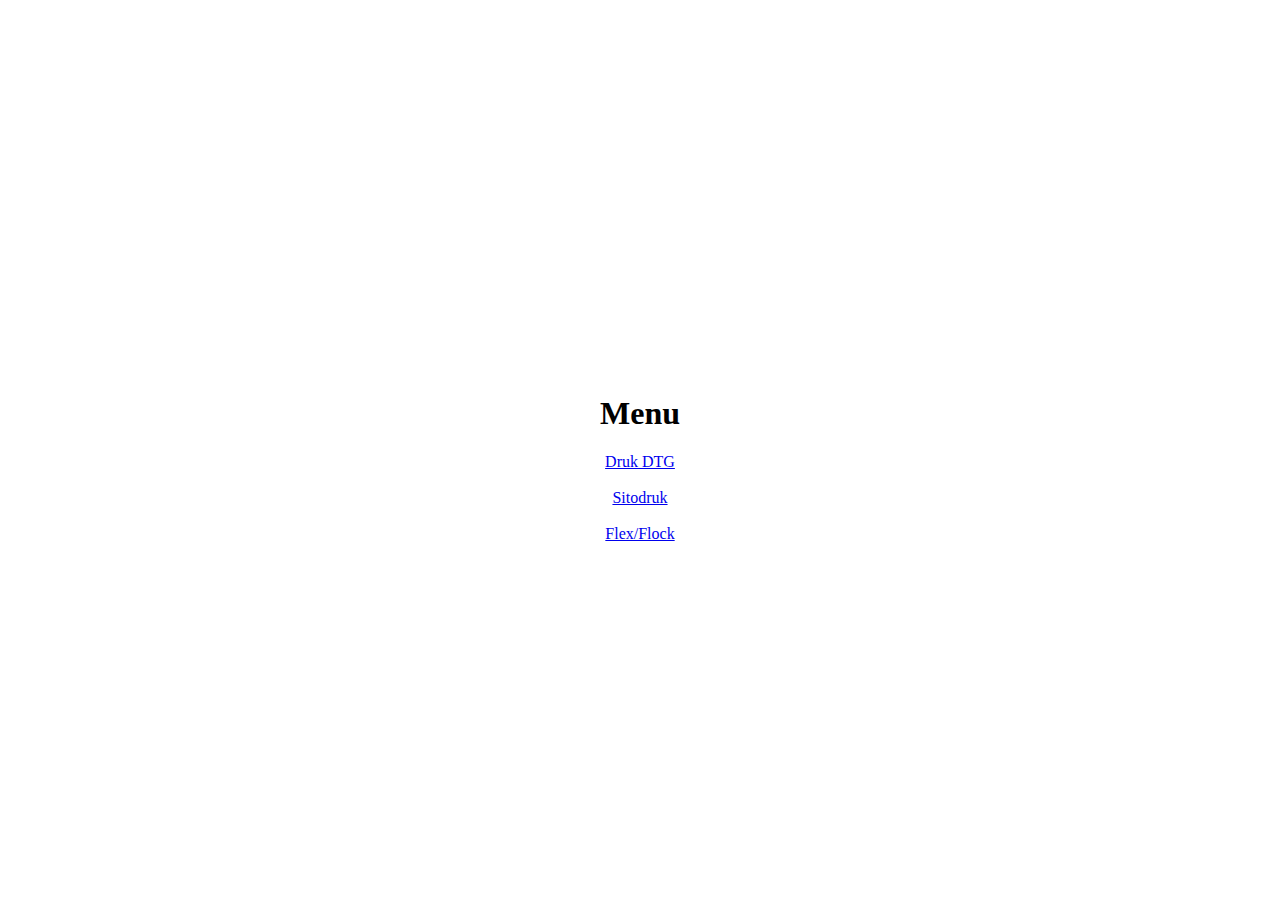
<file: index.html>
<!DOCTYPE html>
<html lang="en">
  <head>
    <meta charset="UTF-8" />
    <meta name="viewport" content="width=device-width, initial-scale=1.0" />
    <title>Document</title>
    <style>
      .srodek {
        min-height: 100vh;
        display: flex;
        flex-direction: column;
        justify-content: center;
        align-items: center;
      }
    </style>
  </head>
  <body>
    <div class="srodek">
      <h1>Menu</h1>

      <a href="./form/drukdtg.html"> Druk DTG</a>
      <br />
      <a href="./form/sitodruk.html">Sitodruk</a>
      <br />
      <a href="./form/flexflock.html">Flex/Flock</a>
    </div>
  </body>
</html>
</file>
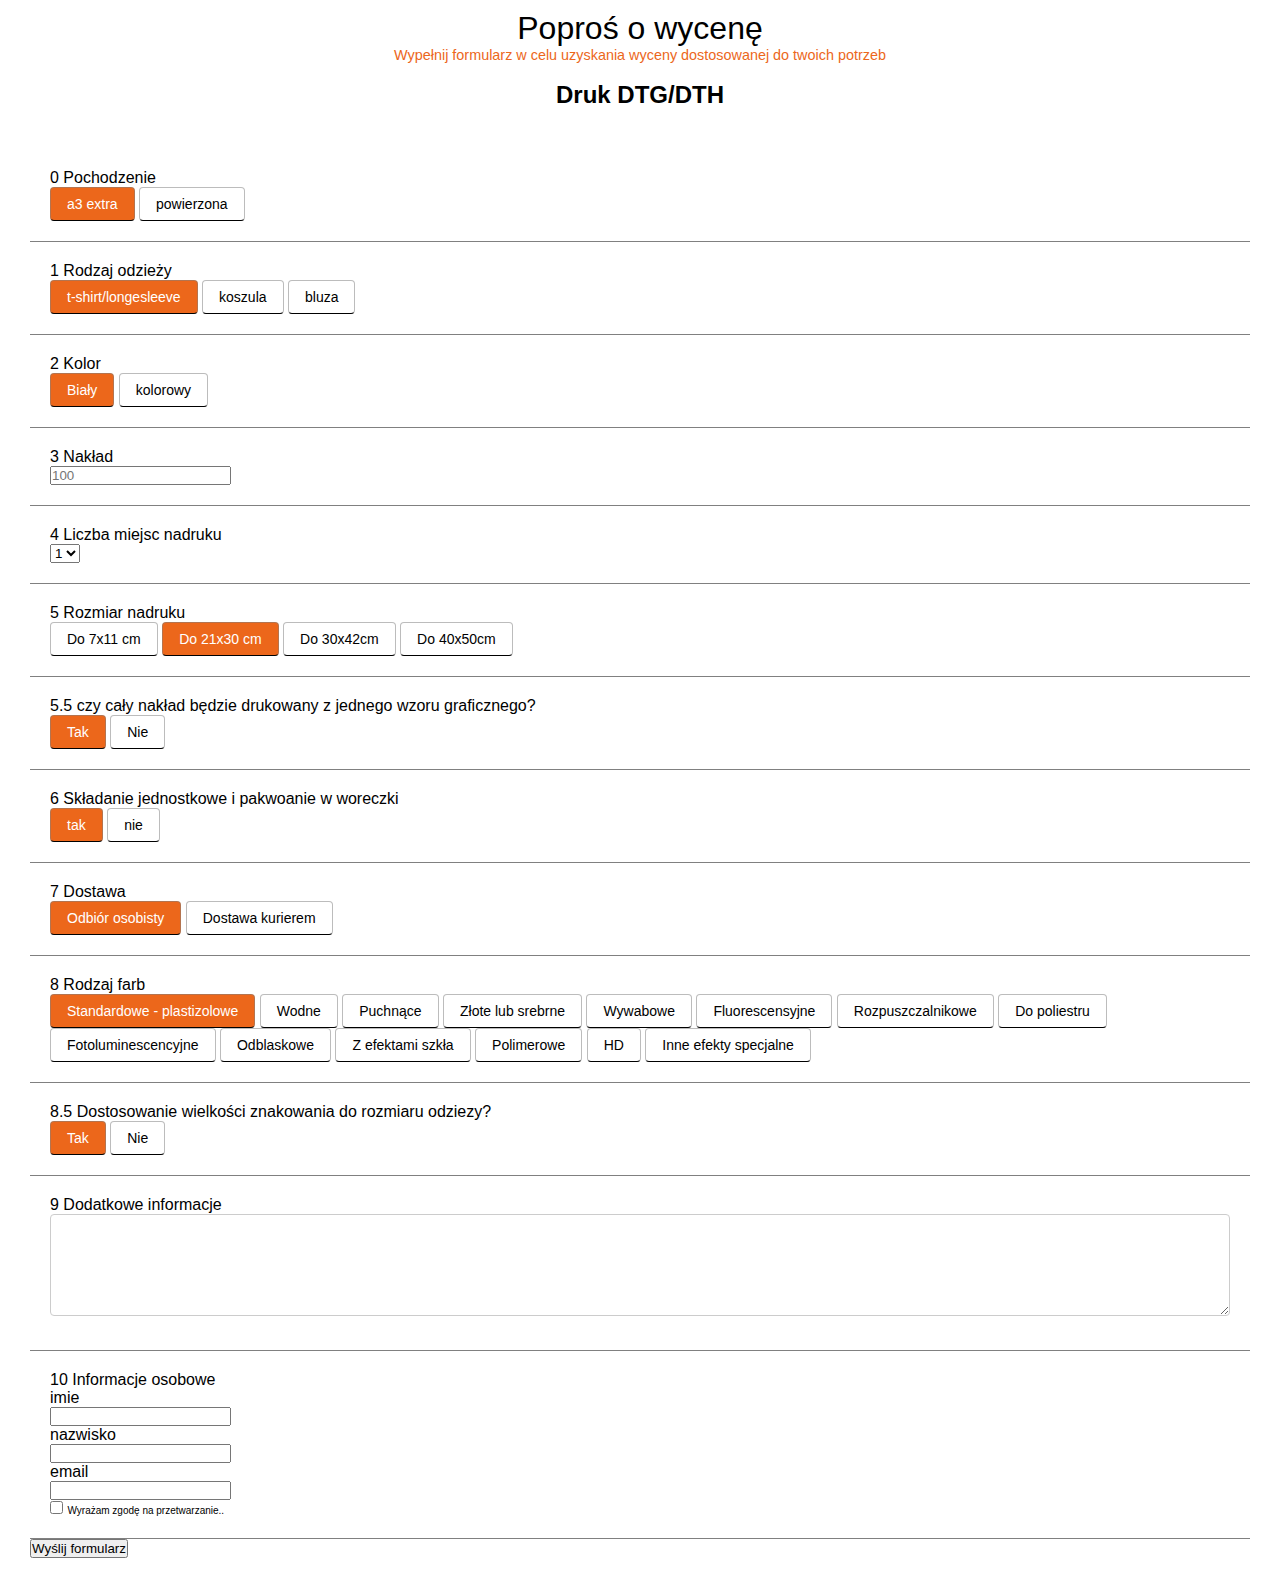
<file: drukdtg.html>
<!DOCTYPE html>
<html lang="en">
  <head>
    <meta charset="UTF-8" />
    <meta name="viewport" content="width=device-width, initial-scale=1.0" />
    <title>Document</title>
    <link rel="stylesheet" href="style.css" />
  </head>
  <body>
    <header>
      <h1>Poproś o wycenę</h1>
      <h3>
        Wypełnij formularz w celu uzyskania wyceny dostosowanej do twoich
        potrzeb
      </h3>
      <br />
      <h2>Druk DTG/DTH</h2>
    </header>

    <form action="">
      <div class="row">
        <div class="inside">
          <span class="number">0</span>
          <span class="title">Pochodzenie</span>
          <div class="content">
            <input
              class="run"
              type="radio"
              id="a3extra"
              name="pochodzenie"
              value="a3extra"
              checked
            />
            <label for="a3extra"><span>a3 extra</span></label>
            <input
              class="run"
              type="radio"
              id="powierzona"
              name="pochodzenie"
              value="powierzona"
            />
            <label for="powierzona"><span>powierzona</span></label>
          </div>
        </div>
      </div>
      <div class="row">
        <div class="inside">
          <span class="number">1</span>
          <span class="title">Rodzaj odzieży</span>
          <div class="content">
            <input
              class="run"
              type="radio"
              id="tshirt"
              name="rodzaj"
              value="tshirt"
              checked
            />
            <label for="tshirt"><span>t-shirt/longesleeve</span></label>
            <input
              class="run"
              type="radio"
              id="koszula"
              name="rodzaj"
              value="koszula"
            />
            <label for="koszula"><span>koszula</span></label>
            <input
              class="run"
              type="radio"
              id="bluza"
              name="rodzaj"
              value="bluza"
            />
            <label for="bluza"><span>bluza</span></label>
          </div>
        </div>
      </div>
      <div class="row">
        <div class="inside">
          <span class="number">2</span>
          <span class="title">Kolor</span>
          <div class="content">
            <input
              class="run"
              type="radio"
              id="biały"
              name="kolor"
              value="biały"
              checked
            />
            <label for="biały"><span>Biały</span></label>
            <input
              class="run"
              type="radio"
              id="kolorowy"
              name="kolor"
              value="kolorowy"
            />
            <label for="kolorowy"><span>kolorowy</span></label>
          </div>
        </div>
      </div>
      <div class="row">
        <div class="inside">
          <span class="number">3</span>
          <span class="title">Nakład</span>
          <div class="content">
            <input
              class="run"
              placeholder="100"
              id="naklad"
              name="naklad"
              type="number"
            />
          </div>
        </div>
      </div>

      <div class="row">
        <div class="inside">
          <span class="number">4</span>
          <span class="title">Liczba miejsc nadruku</span>
          <div class="content">
            <select name="liczba" id="liczba">
              <option value="1" selected>1</option>
              <option value="2">2</option>
              <option value="3">3</option>
              <option value="4">4</option>
              <option value="5">5</option>
              <option value="6">6</option>
            </select>
          </div>
        </div>
      </div>

      <div class="row">
        <div class="inside">
          <span class="number">5</span>
          <span class="title">Rozmiar nadruku</span>
          <div class="content">
            <input
              class="run"
              type="radio"
              id="bmaly"
              name="wielkosc"
              value="bmaly"
              checked
            />
            <label for="bmaly"><span>Do 7x11 cm</span></label>
            <input
              class="run"
              type="radio"
              id="maly"
              name="wielkosc"
              value="maly"
              checked
            />
            <label for="maly"><span>Do 21x30 cm</span></label>
            <input
              class="run"
              type="radio"
              id="sredni"
              name="wielkosc"
              value="sredni"
            />
            <label for="sredni"><span>Do 30x42cm</span></label>
            <input
              class="run"
              type="radio"
              id="duzy"
              name="wielkosc"
              value="duzy"
            />
            <label for="duzy"><span>Do 40x50cm</span></label>
          </div>
        </div>
      </div>
      <div class="row">
        <div class="inside">
          <span class="number">5.5</span>
          <span class="title"
            >czy cały nakład będzie drukowany z jednego wzoru graficznego?</span
          >
          <div class="content">
            <input
              class="run"
              type="radio"
              id="nakladtak"
              name="nakladwzor"
              value="nakladtak"
              checked
            />
            <label for="nakladtak"><span>Tak</span></label>
            <input
              class="run"
              type="radio"
              id="nakladnie"
              name="nakladwzor"
              value="nakladnie"
            />
            <label for="nakladnie"><span>Nie</span></label>
          </div>
        </div>
      </div>

      <div class="row">
        <div class="inside">
          <span class="number">6</span>
          <span class="title"
            >Składanie jednostkowe i pakwoanie w woreczki</span
          >
          <div class="content">
            <input
              class="run"
              type="radio"
              id="tak"
              name="woreczki"
              value="tak"
              checked
            />
            <label for="tak"><span>tak</span></label>
            <input
              class="run"
              type="radio"
              id="nie"
              name="woreczki"
              value="nie"
            />
            <label for="nie"><span>nie</span></label>
          </div>
        </div>
      </div>

      <div class="row">
        <div class="inside">
          <span class="number">7</span>
          <span class="title">Dostawa</span>
          <div class="content">
            <input
              class="run"
              type="radio"
              id="osobisty"
              name="dostawa"
              value="osobisty"
              checked
            />
            <label for="osobisty"><span>Odbiór osobisty</span></label>
            <input
              class="run"
              type="radio"
              id="kurier"
              name="dostawa"
              value="kurier"
            />
            <label for="kurier"><span>Dostawa kurierem</span></label>
          </div>
        </div>
      </div>
      <div class="row">
        <div class="inside">
          <span class="number">8</span>
          <span class="title">Rodzaj farb</span>
          <div class="content">
            <input
              class="run"
              type="radio"
              id="c26"
              name="cc9"
              value="plastizolowa"
              checked
            />
            <label for="c26"><span>Standardowe - plastizolowe</span></label>
            <input class="run" type="radio" id="c27" name="cc9" value="wodna" />
            <label for="c27"><span>Wodne</span></label>
            <input
              class="run"
              type="radio"
              id="c28"
              name="cc9"
              value="puchnaca"
            />
            <label for="c28"><span>Puchnące</span></label>
            <input class="run" type="radio" id="c29" name="cc9" value="zlota" />
            <label for="c29"><span>Złote lub srebrne</span></label>
            <input
              class="run"
              type="radio"
              id="c30"
              name="cc9"
              value="wywabowa"
            />
            <label for="c30"><span>Wywabowe</span></label>
            <input
              class="run"
              type="radio"
              id="c31"
              name="cc9"
              value="fluorescensyjna"
            />
            <label for="c31"><span>Fluorescensyjne</span></label>
            <input
              class="run"
              type="radio"
              id="c32"
              name="cc9"
              value="rozpuszczalnikowa"
            />
            <label for="c32"><span>Rozpuszczalnikowe </span></label>
            <input
              class="run"
              type="radio"
              id="c322"
              name="cc9"
              value="do_poliestru"
            />
            <label for="c322"><span>Do poliestru</span></label>
            <input
              class="run"
              type="radio"
              id="c323"
              name="cc9"
              value="fotoluminescencyjne"
            />
            <label for="c323"><span>Fotoluminescencyjne</span></label>
            <input
              class="run"
              type="radio"
              id="c324"
              name="cc9"
              value="odblaskowe"
            />
            <label for="c324"><span>Odblaskowe</span></label>
            <input
              class="run"
              type="radio"
              id="c325"
              name="cc9"
              value="z_efektami_szkla"
            />
            <label for="c325"><span>Z efektami szkła</span></label>
            <input
              class="run"
              type="radio"
              id="c326"
              name="cc9"
              value="polimerowe"
            />
            <label for="c326"><span>Polimerowe</span></label>
            <input class="run" type="radio" id="c327" name="cc9" value="hd" />
            <label for="c327"><span>HD</span></label>
            <input
              class="run"
              type="radio"
              id="c328"
              name="cc9"
              value="inne_efekty_specjalne"
            />
            <label for="c328"><span>Inne efekty specjalne</span></label>
          </div>
        </div>
      </div>
      <div class="row">
        <div class="inside">
          <span class="number">8.5</span>
          <label for="textarea" class="title"
            >Dostosowanie wielkości znakowania do rozmiaru odziezy?</label
          >
          <div class="content">
            <input
              class="run"
              type="radio"
              id="znakowanietak"
              name="znakowanie"
              value="znakowanietak"
              checked
            />
            <label for="znakowanietak"><span>Tak</span></label>
            <input
              class="run"
              type="radio"
              id="znakowanienie"
              name="znakowanie"
              value="znakowanienie"
            />
            <label for="znakowanienie"><span>Nie</span></label>
          </div>
        </div>
      </div>
      <div class="row">
        <div class="insdie">
          <span class="number">9</span>
          <label for="textarea" class="title">Dodatkowe informacje</label>
          <br />
          <textarea name="textarea" id="textarea" cols="30" rows="5"></textarea>
        </div>
      </div>
      <div class="row">
        <div class="inside">
          <span class="number">10</span>
          <span class="title">Informacje osobowe</span>
          <div class="content">
            <label for="imie"><span> imie</span></label
            ><br />
            <input class="run" type="text" id="imie" name="imie" required />
            <br />
            <label for="nazwisko"><span>nazwisko</span></label
            ><br />
            <input
              class="run"
              type="text"
              id="nazwisko"
              name="nazwisko"
              required
            />
            <br />
            <label for="email"><span>email</span></label
            ><br />
            <input class="run" type="email" id="email" name="email" required />

            <div class="regulamin">
              <input type="checkbox" name="check" id="check" required />
              <label for="check" class="check"
                >Wyrażam zgodę na przetwarzanie..</label
              >
            </div>
          </div>
        </div>
      </div>
      <button>Wyślij formularz</button>
    </form>
  </body>
</html>
</file>
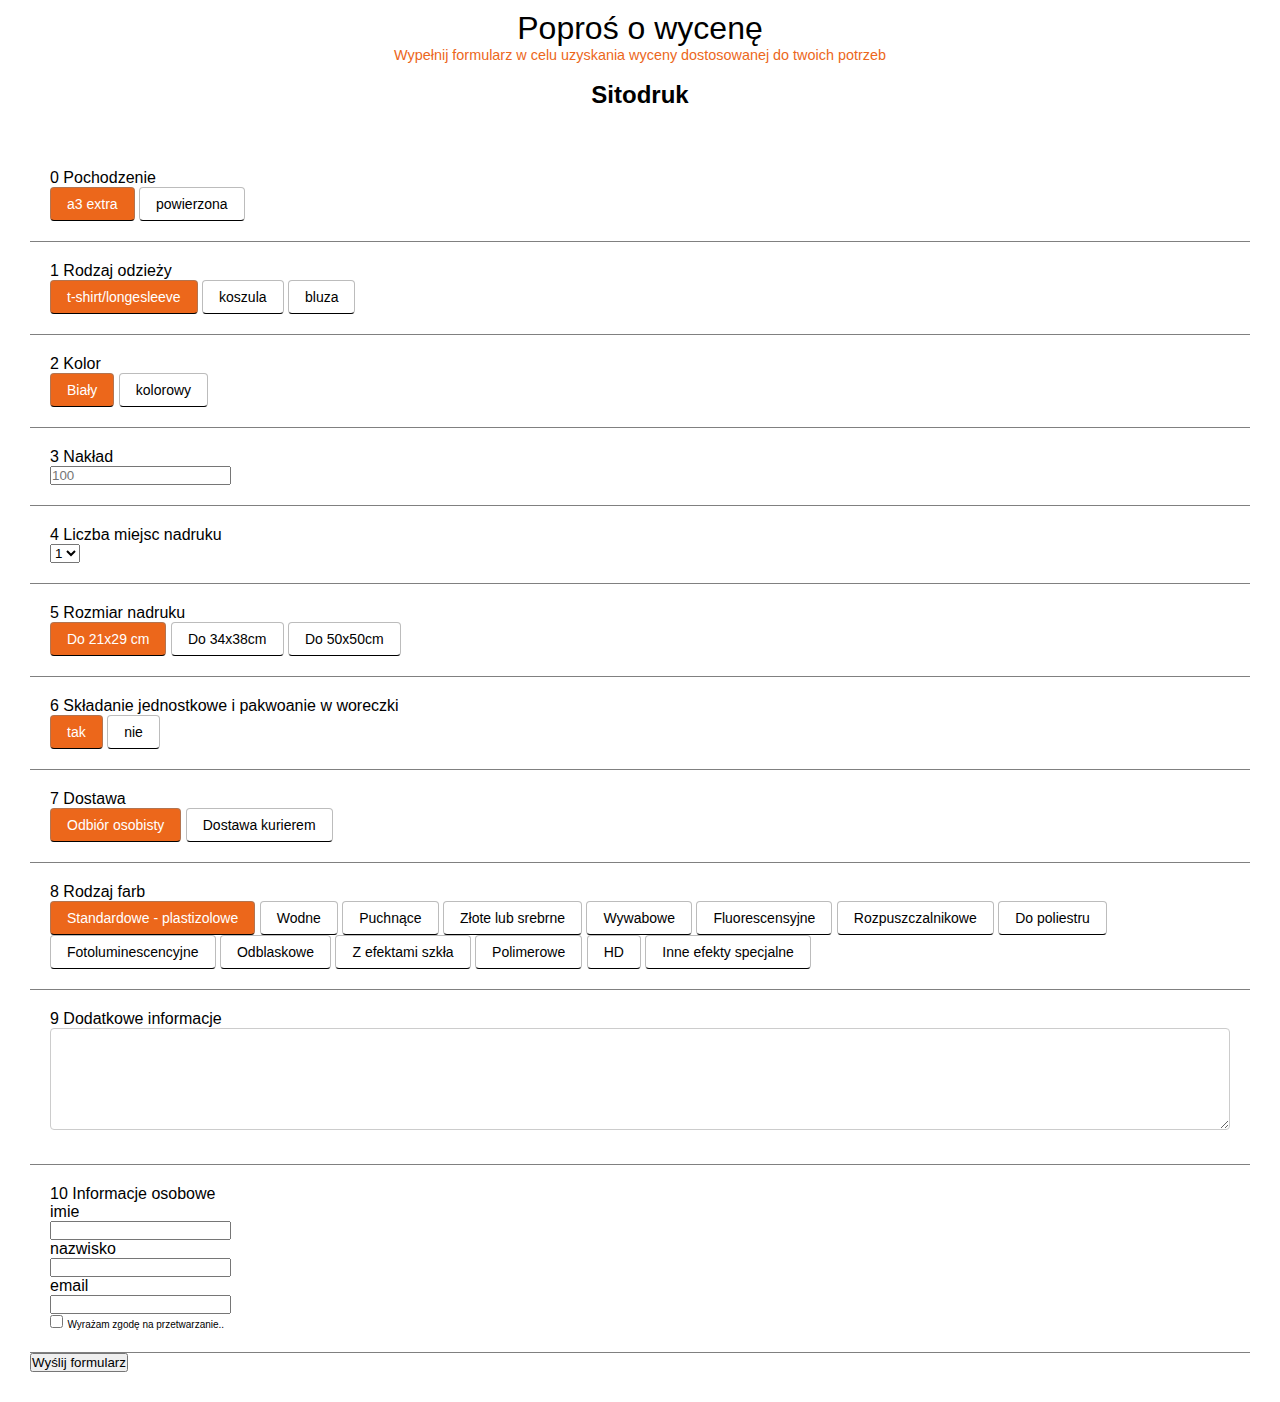
<file: sitodruk.html>
<!DOCTYPE html>
<html lang="en">
  <head>
    <meta charset="UTF-8" />
    <meta name="viewport" content="width=device-width, initial-scale=1.0" />
    <title>Document</title>
    <link rel="stylesheet" href="style.css" />
  </head>
  <body>
    <header>
      <h1>Poproś o wycenę</h1>
      <h3>
        Wypełnij formularz w celu uzyskania wyceny dostosowanej do twoich
        potrzeb
      </h3>
      <br />
      <h2>Sitodruk</h2>
    </header>

    <form action="">
      <div class="row">
        <div class="inside">
          <span class="number">0</span>
          <span class="title">Pochodzenie</span>
          <div class="content">
            <input
              class="run"
              type="radio"
              id="a3extra"
              name="pochodzenie"
              value="a3extra"
              checked
            />
            <label for="a3extra"><span>a3 extra</span></label>
            <input
              class="run"
              type="radio"
              id="powierzona"
              name="pochodzenie"
              value="powierzona"
            />
            <label for="powierzona"><span>powierzona</span></label>
          </div>
        </div>
      </div>
      <div class="row">
        <div class="inside">
          <span class="number">1</span>
          <span class="title">Rodzaj odzieży</span>
          <div class="content">
            <input
              class="run"
              type="radio"
              id="tshirt"
              name="rodzaj"
              value="tshirt"
              checked
            />
            <label for="tshirt"><span>t-shirt/longesleeve</span></label>
            <input
              class="run"
              type="radio"
              id="koszula"
              name="rodzaj"
              value="koszula"
            />
            <label for="koszula"><span>koszula</span></label>
            <input
              class="run"
              type="radio"
              id="bluza"
              name="rodzaj"
              value="bluza"
            />
            <label for="bluza"><span>bluza</span></label>
          </div>
        </div>
      </div>
      <div class="row">
        <div class="inside">
          <span class="number">2</span>
          <span class="title">Kolor</span>
          <div class="content">
            <input
              class="run"
              type="radio"
              id="biały"
              name="kolor"
              value="biały"
              checked
            />
            <label for="biały"><span>Biały</span></label>
            <input
              class="run"
              type="radio"
              id="kolorowy"
              name="kolor"
              value="kolorowy"
            />
            <label for="kolorowy"><span>kolorowy</span></label>
          </div>
        </div>
      </div>
      <div class="row">
        <div class="inside">
          <span class="number">3</span>
          <span class="title">Nakład</span>
          <div class="content">
            <input
              class="run"
              placeholder="100"
              id="naklad"
              name="naklad"
              type="number"
            />
          </div>
        </div>
      </div>

      <div class="row">
        <div class="inside">
          <span class="number">4</span>
          <span class="title">Liczba miejsc nadruku</span>
          <div class="content">
            <select name="liczba" id="liczba">
              <option value="1" selected>1</option>
              <option value="2">2</option>
              <option value="3">3</option>
              <option value="4">4</option>
              <option value="5">5</option>
              <option value="6">6</option>
            </select>
          </div>
        </div>
      </div>

      <div class="row">
        <div class="inside">
          <span class="number">5</span>
          <span class="title">Rozmiar nadruku</span>
          <div class="content">
            <input
              class="run"
              type="radio"
              id="maly"
              name="wielkosc"
              value="maly"
              checked
            />
            <label for="maly"><span>Do 21x29 cm</span></label>
            <input
              class="run"
              type="radio"
              id="sredni"
              name="wielkosc"
              value="sredni"
            />
            <label for="sredni"><span>Do 34x38cm</span></label>
            <input
              class="run"
              type="radio"
              id="duzy"
              name="wielkosc"
              value="duzy"
            />
            <label for="duzy"><span>Do 50x50cm</span></label>
          </div>
        </div>
      </div>

      <div class="row">
        <div class="inside">
          <span class="number">6</span>
          <span class="title"
            >Składanie jednostkowe i pakwoanie w woreczki</span
          >
          <div class="content">
            <input
              class="run"
              type="radio"
              id="tak"
              name="woreczki"
              value="tak"
              checked
            />
            <label for="tak"><span>tak</span></label>
            <input
              class="run"
              type="radio"
              id="nie"
              name="woreczki"
              value="nie"
            />
            <label for="nie"><span>nie</span></label>
          </div>
        </div>
      </div>

      <div class="row">
        <div class="inside">
          <span class="number">7</span>
          <span class="title">Dostawa</span>
          <div class="content">
            <input
              class="run"
              type="radio"
              id="osobisty"
              name="dostawa"
              value="osobisty"
              checked
            />
            <label for="osobisty"><span>Odbiór osobisty</span></label>
            <input
              class="run"
              type="radio"
              id="kurier"
              name="dostawa"
              value="kurier"
            />
            <label for="kurier"><span>Dostawa kurierem</span></label>
          </div>
        </div>
      </div>
      <div class="row">
        <div class="inside">
          <span class="number">8</span>
          <span class="title">Rodzaj farb</span>
          <div class="content">
            <input
              class="run"
              type="radio"
              id="c26"
              name="cc9"
              value="plastizolowa"
              checked
            />
            <label for="c26"><span>Standardowe - plastizolowe</span></label>
            <input class="run" type="radio" id="c27" name="cc9" value="wodna" />
            <label for="c27"><span>Wodne</span></label>
            <input
              class="run"
              type="radio"
              id="c28"
              name="cc9"
              value="puchnaca"
            />
            <label for="c28"><span>Puchnące</span></label>
            <input class="run" type="radio" id="c29" name="cc9" value="zlota" />
            <label for="c29"><span>Złote lub srebrne</span></label>
            <input
              class="run"
              type="radio"
              id="c30"
              name="cc9"
              value="wywabowa"
            />
            <label for="c30"><span>Wywabowe</span></label>
            <input
              class="run"
              type="radio"
              id="c31"
              name="cc9"
              value="fluorescensyjna"
            />
            <label for="c31"><span>Fluorescensyjne</span></label>
            <input
              class="run"
              type="radio"
              id="c32"
              name="cc9"
              value="rozpuszczalnikowa"
            />
            <label for="c32"><span>Rozpuszczalnikowe </span></label>
            <input
              class="run"
              type="radio"
              id="c322"
              name="cc9"
              value="do_poliestru"
            />
            <label for="c322"><span>Do poliestru</span></label>
            <input
              class="run"
              type="radio"
              id="c323"
              name="cc9"
              value="fotoluminescencyjne"
            />
            <label for="c323"><span>Fotoluminescencyjne</span></label>
            <input
              class="run"
              type="radio"
              id="c324"
              name="cc9"
              value="odblaskowe"
            />
            <label for="c324"><span>Odblaskowe</span></label>
            <input
              class="run"
              type="radio"
              id="c325"
              name="cc9"
              value="z_efektami_szkla"
            />
            <label for="c325"><span>Z efektami szkła</span></label>
            <input
              class="run"
              type="radio"
              id="c326"
              name="cc9"
              value="polimerowe"
            />
            <label for="c326"><span>Polimerowe</span></label>
            <input class="run" type="radio" id="c327" name="cc9" value="hd" />
            <label for="c327"><span>HD</span></label>
            <input
              class="run"
              type="radio"
              id="c328"
              name="cc9"
              value="inne_efekty_specjalne"
            />
            <label for="c328"><span>Inne efekty specjalne</span></label>
          </div>
        </div>
      </div>
      <div class="row">
        <div class="insdie">
          <span class="number">9</span>
          <label for="textarea" class="title">Dodatkowe informacje</label>
          <br />
          <textarea name="textarea" id="textarea" cols="30" rows="5"></textarea>
        </div>
      </div>
      <div class="row">
        <div class="inside">
          <span class="number">10</span>
          <span class="title">Informacje osobowe</span>
          <div class="content">
            <label for="imie"><span> imie</span></label
            ><br />
            <input class="run" type="text" id="imie" name="imie" required />
            <br />
            <label for="nazwisko"><span>nazwisko</span></label
            ><br />
            <input
              class="run"
              type="text"
              id="nazwisko"
              name="nazwisko"
              required
            />
            <br />
            <label for="email"><span>email</span></label
            ><br />
            <input class="run" type="email" id="email" name="email" required />

            <div class="regulamin">
              <input type="checkbox" name="check" id="check" required />
              <label for="check" class="check"
                >Wyrażam zgodę na przetwarzanie..</label
              >
            </div>
          </div>
        </div>
      </div>
      <button>Wyślij formularz</button>
    </form>
  </body>
</html>
</file>
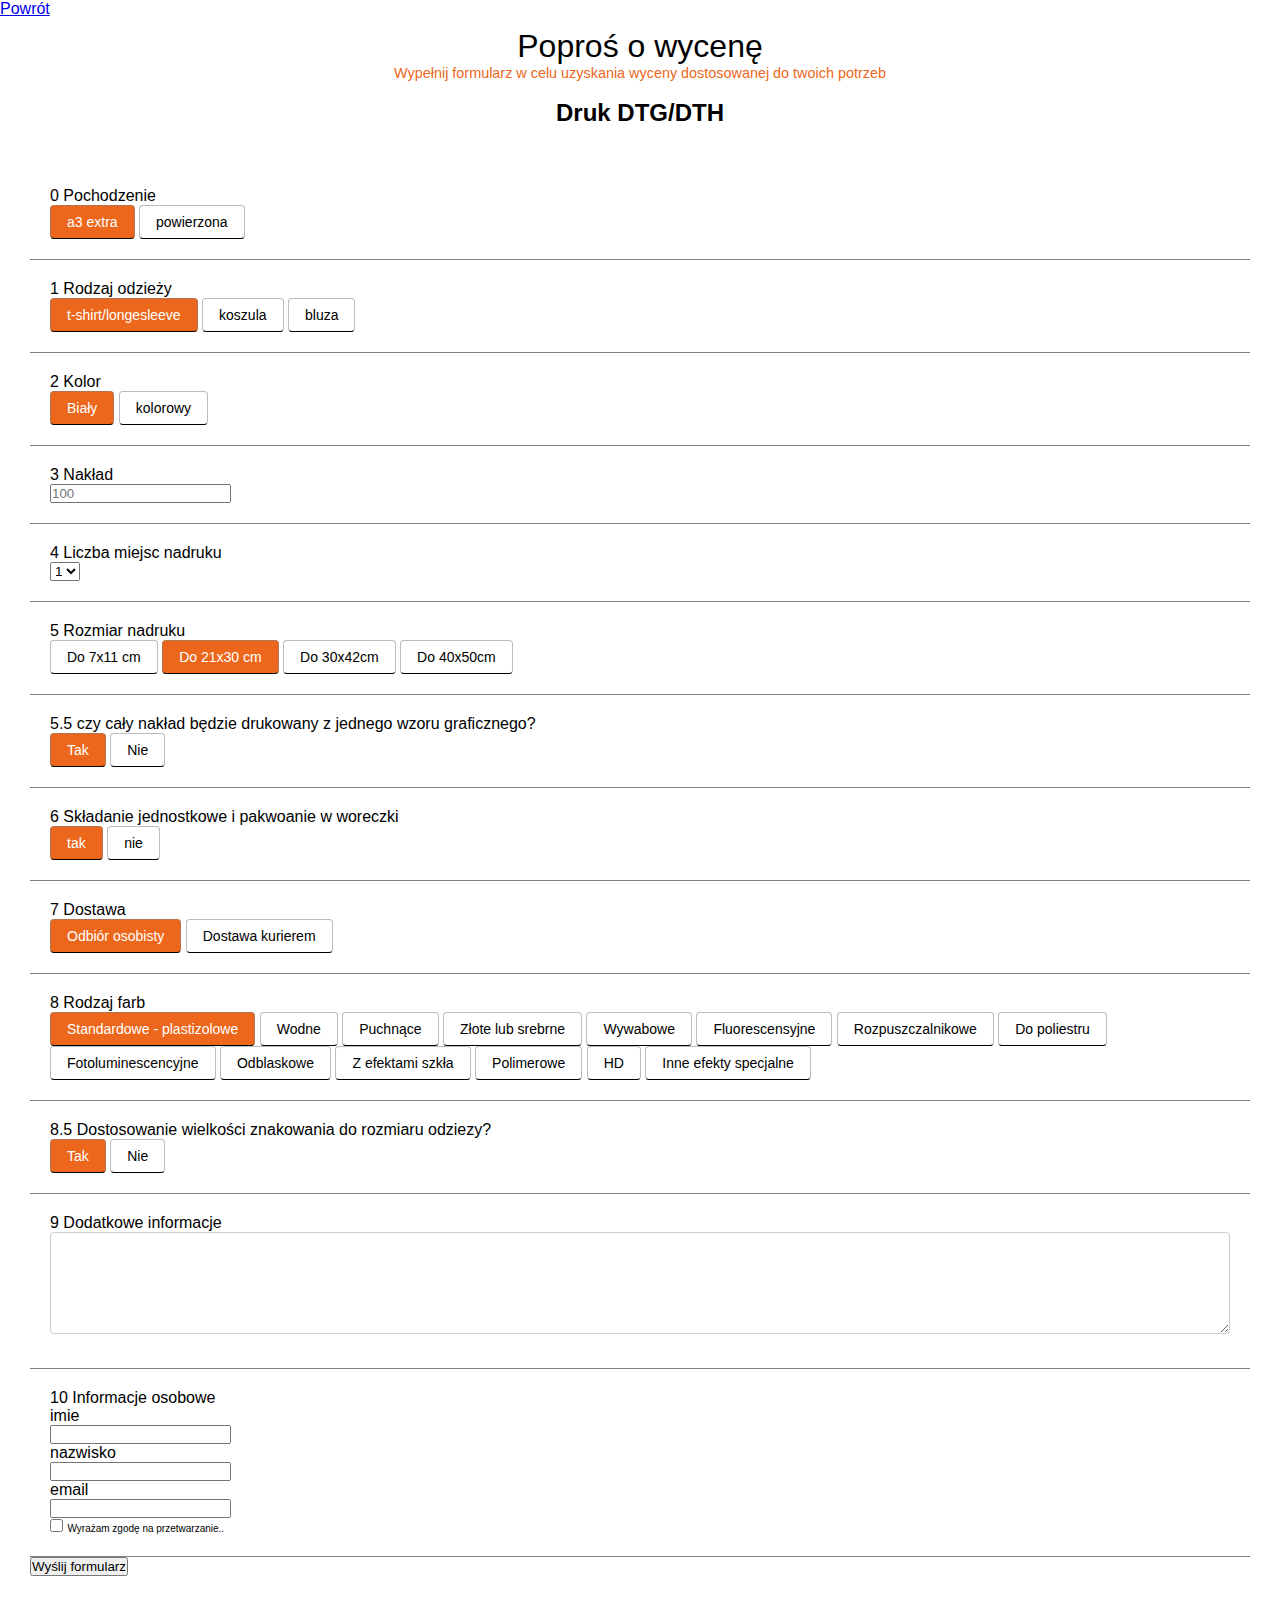
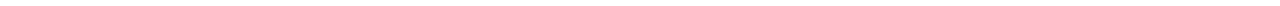
<file: form/drukdtg.html>
<!DOCTYPE html>
<html lang="en">
  <head>
    <meta charset="UTF-8" />
    <meta name="viewport" content="width=device-width, initial-scale=1.0" />
    <title>Document</title>
    <link rel="stylesheet" href="style.css" />
  </head>
  <body>
    <a href="../index.html">Powrót</a>
    <header>
      <h1>Poproś o wycenę</h1>
      <h3>
        Wypełnij formularz w celu uzyskania wyceny dostosowanej do twoich
        potrzeb
      </h3>
      <br />
      <h2>Druk DTG/DTH</h2>
    </header>

    <form action="">
      <div class="row">
        <div class="inside">
          <span class="number">0</span>
          <span class="title">Pochodzenie</span>
          <div class="content">
            <input
              class="run"
              type="radio"
              id="a3extra"
              name="pochodzenie"
              value="a3extra"
              checked
            />
            <label for="a3extra"><span>a3 extra</span></label>
            <input
              class="run"
              type="radio"
              id="powierzona"
              name="pochodzenie"
              value="powierzona"
            />
            <label for="powierzona"><span>powierzona</span></label>
          </div>
        </div>
      </div>
      <div class="row">
        <div class="inside">
          <span class="number">1</span>
          <span class="title">Rodzaj odzieży</span>
          <div class="content">
            <input
              class="run"
              type="radio"
              id="tshirt"
              name="rodzaj"
              value="tshirt"
              checked
            />
            <label for="tshirt"><span>t-shirt/longesleeve</span></label>
            <input
              class="run"
              type="radio"
              id="koszula"
              name="rodzaj"
              value="koszula"
            />
            <label for="koszula"><span>koszula</span></label>
            <input
              class="run"
              type="radio"
              id="bluza"
              name="rodzaj"
              value="bluza"
            />
            <label for="bluza"><span>bluza</span></label>
          </div>
        </div>
      </div>
      <div class="row">
        <div class="inside">
          <span class="number">2</span>
          <span class="title">Kolor</span>
          <div class="content">
            <input
              class="run"
              type="radio"
              id="biały"
              name="kolor"
              value="biały"
              checked
            />
            <label for="biały"><span>Biały</span></label>
            <input
              class="run"
              type="radio"
              id="kolorowy"
              name="kolor"
              value="kolorowy"
            />
            <label for="kolorowy"><span>kolorowy</span></label>
          </div>
        </div>
      </div>
      <div class="row">
        <div class="inside">
          <span class="number">3</span>
          <span class="title">Nakład</span>
          <div class="content">
            <input
              class="run"
              placeholder="100"
              id="naklad"
              name="naklad"
              type="number"
            />
          </div>
        </div>
      </div>

      <div class="row">
        <div class="inside">
          <span class="number">4</span>
          <span class="title">Liczba miejsc nadruku</span>
          <div class="content">
            <select name="liczba" id="liczba">
              <option value="1" selected>1</option>
              <option value="2">2</option>
              <option value="3">3</option>
              <option value="4">4</option>
              <option value="5">5</option>
              <option value="6">6</option>
            </select>
          </div>
        </div>
      </div>

      <div class="row">
        <div class="inside">
          <span class="number">5</span>
          <span class="title">Rozmiar nadruku</span>
          <div class="content">
            <input
              class="run"
              type="radio"
              id="bmaly"
              name="wielkosc"
              value="bmaly"
              checked
            />
            <label for="bmaly"><span>Do 7x11 cm</span></label>
            <input
              class="run"
              type="radio"
              id="maly"
              name="wielkosc"
              value="maly"
              checked
            />
            <label for="maly"><span>Do 21x30 cm</span></label>
            <input
              class="run"
              type="radio"
              id="sredni"
              name="wielkosc"
              value="sredni"
            />
            <label for="sredni"><span>Do 30x42cm</span></label>
            <input
              class="run"
              type="radio"
              id="duzy"
              name="wielkosc"
              value="duzy"
            />
            <label for="duzy"><span>Do 40x50cm</span></label>
          </div>
        </div>
      </div>
      <div class="row">
        <div class="inside">
          <span class="number">5.5</span>
          <span class="title"
            >czy cały nakład będzie drukowany z jednego wzoru graficznego?</span
          >
          <div class="content">
            <input
              class="run"
              type="radio"
              id="nakladtak"
              name="nakladwzor"
              value="nakladtak"
              checked
            />
            <label for="nakladtak"><span>Tak</span></label>
            <input
              class="run"
              type="radio"
              id="nakladnie"
              name="nakladwzor"
              value="nakladnie"
            />
            <label for="nakladnie"><span>Nie</span></label>
          </div>
        </div>
      </div>

      <div class="row">
        <div class="inside">
          <span class="number">6</span>
          <span class="title"
            >Składanie jednostkowe i pakwoanie w woreczki</span
          >
          <div class="content">
            <input
              class="run"
              type="radio"
              id="tak"
              name="woreczki"
              value="tak"
              checked
            />
            <label for="tak"><span>tak</span></label>
            <input
              class="run"
              type="radio"
              id="nie"
              name="woreczki"
              value="nie"
            />
            <label for="nie"><span>nie</span></label>
          </div>
        </div>
      </div>

      <div class="row">
        <div class="inside">
          <span class="number">7</span>
          <span class="title">Dostawa</span>
          <div class="content">
            <input
              class="run"
              type="radio"
              id="osobisty"
              name="dostawa"
              value="osobisty"
              checked
            />
            <label for="osobisty"><span>Odbiór osobisty</span></label>
            <input
              class="run"
              type="radio"
              id="kurier"
              name="dostawa"
              value="kurier"
            />
            <label for="kurier"><span>Dostawa kurierem</span></label>
          </div>
        </div>
      </div>
      <div class="row">
        <div class="inside">
          <span class="number">8</span>
          <span class="title">Rodzaj farb</span>
          <div class="content">
            <input
              class="run"
              type="radio"
              id="c26"
              name="cc9"
              value="plastizolowa"
              checked
            />
            <label for="c26"><span>Standardowe - plastizolowe</span></label>
            <input class="run" type="radio" id="c27" name="cc9" value="wodna" />
            <label for="c27"><span>Wodne</span></label>
            <input
              class="run"
              type="radio"
              id="c28"
              name="cc9"
              value="puchnaca"
            />
            <label for="c28"><span>Puchnące</span></label>
            <input class="run" type="radio" id="c29" name="cc9" value="zlota" />
            <label for="c29"><span>Złote lub srebrne</span></label>
            <input
              class="run"
              type="radio"
              id="c30"
              name="cc9"
              value="wywabowa"
            />
            <label for="c30"><span>Wywabowe</span></label>
            <input
              class="run"
              type="radio"
              id="c31"
              name="cc9"
              value="fluorescensyjna"
            />
            <label for="c31"><span>Fluorescensyjne</span></label>
            <input
              class="run"
              type="radio"
              id="c32"
              name="cc9"
              value="rozpuszczalnikowa"
            />
            <label for="c32"><span>Rozpuszczalnikowe </span></label>
            <input
              class="run"
              type="radio"
              id="c322"
              name="cc9"
              value="do_poliestru"
            />
            <label for="c322"><span>Do poliestru</span></label>
            <input
              class="run"
              type="radio"
              id="c323"
              name="cc9"
              value="fotoluminescencyjne"
            />
            <label for="c323"><span>Fotoluminescencyjne</span></label>
            <input
              class="run"
              type="radio"
              id="c324"
              name="cc9"
              value="odblaskowe"
            />
            <label for="c324"><span>Odblaskowe</span></label>
            <input
              class="run"
              type="radio"
              id="c325"
              name="cc9"
              value="z_efektami_szkla"
            />
            <label for="c325"><span>Z efektami szkła</span></label>
            <input
              class="run"
              type="radio"
              id="c326"
              name="cc9"
              value="polimerowe"
            />
            <label for="c326"><span>Polimerowe</span></label>
            <input class="run" type="radio" id="c327" name="cc9" value="hd" />
            <label for="c327"><span>HD</span></label>
            <input
              class="run"
              type="radio"
              id="c328"
              name="cc9"
              value="inne_efekty_specjalne"
            />
            <label for="c328"><span>Inne efekty specjalne</span></label>
          </div>
        </div>
      </div>
      <div class="row">
        <div class="inside">
          <span class="number">8.5</span>
          <label for="textarea" class="title"
            >Dostosowanie wielkości znakowania do rozmiaru odziezy?</label
          >
          <div class="content">
            <input
              class="run"
              type="radio"
              id="znakowanietak"
              name="znakowanie"
              value="znakowanietak"
              checked
            />
            <label for="znakowanietak"><span>Tak</span></label>
            <input
              class="run"
              type="radio"
              id="znakowanienie"
              name="znakowanie"
              value="znakowanienie"
            />
            <label for="znakowanienie"><span>Nie</span></label>
          </div>
        </div>
      </div>
      <div class="row">
        <div class="insdie">
          <span class="number">9</span>
          <label for="textarea" class="title">Dodatkowe informacje</label>
          <br />
          <textarea name="textarea" id="textarea" cols="30" rows="5"></textarea>
        </div>
      </div>
      <div class="row">
        <div class="inside">
          <span class="number">10</span>
          <span class="title">Informacje osobowe</span>
          <div class="content">
            <label for="imie"><span> imie</span></label
            ><br />
            <input class="run" type="text" id="imie" name="imie" required />
            <br />
            <label for="nazwisko"><span>nazwisko</span></label
            ><br />
            <input
              class="run"
              type="text"
              id="nazwisko"
              name="nazwisko"
              required
            />
            <br />
            <label for="email"><span>email</span></label
            ><br />
            <input class="run" type="email" id="email" name="email" required />

            <div class="regulamin">
              <input type="checkbox" name="check" id="check" required />
              <label for="check" class="check"
                >Wyrażam zgodę na przetwarzanie..</label
              >
            </div>
          </div>
        </div>
      </div>
      <button>Wyślij formularz</button>
    </form>
  </body>
</html>
</file>
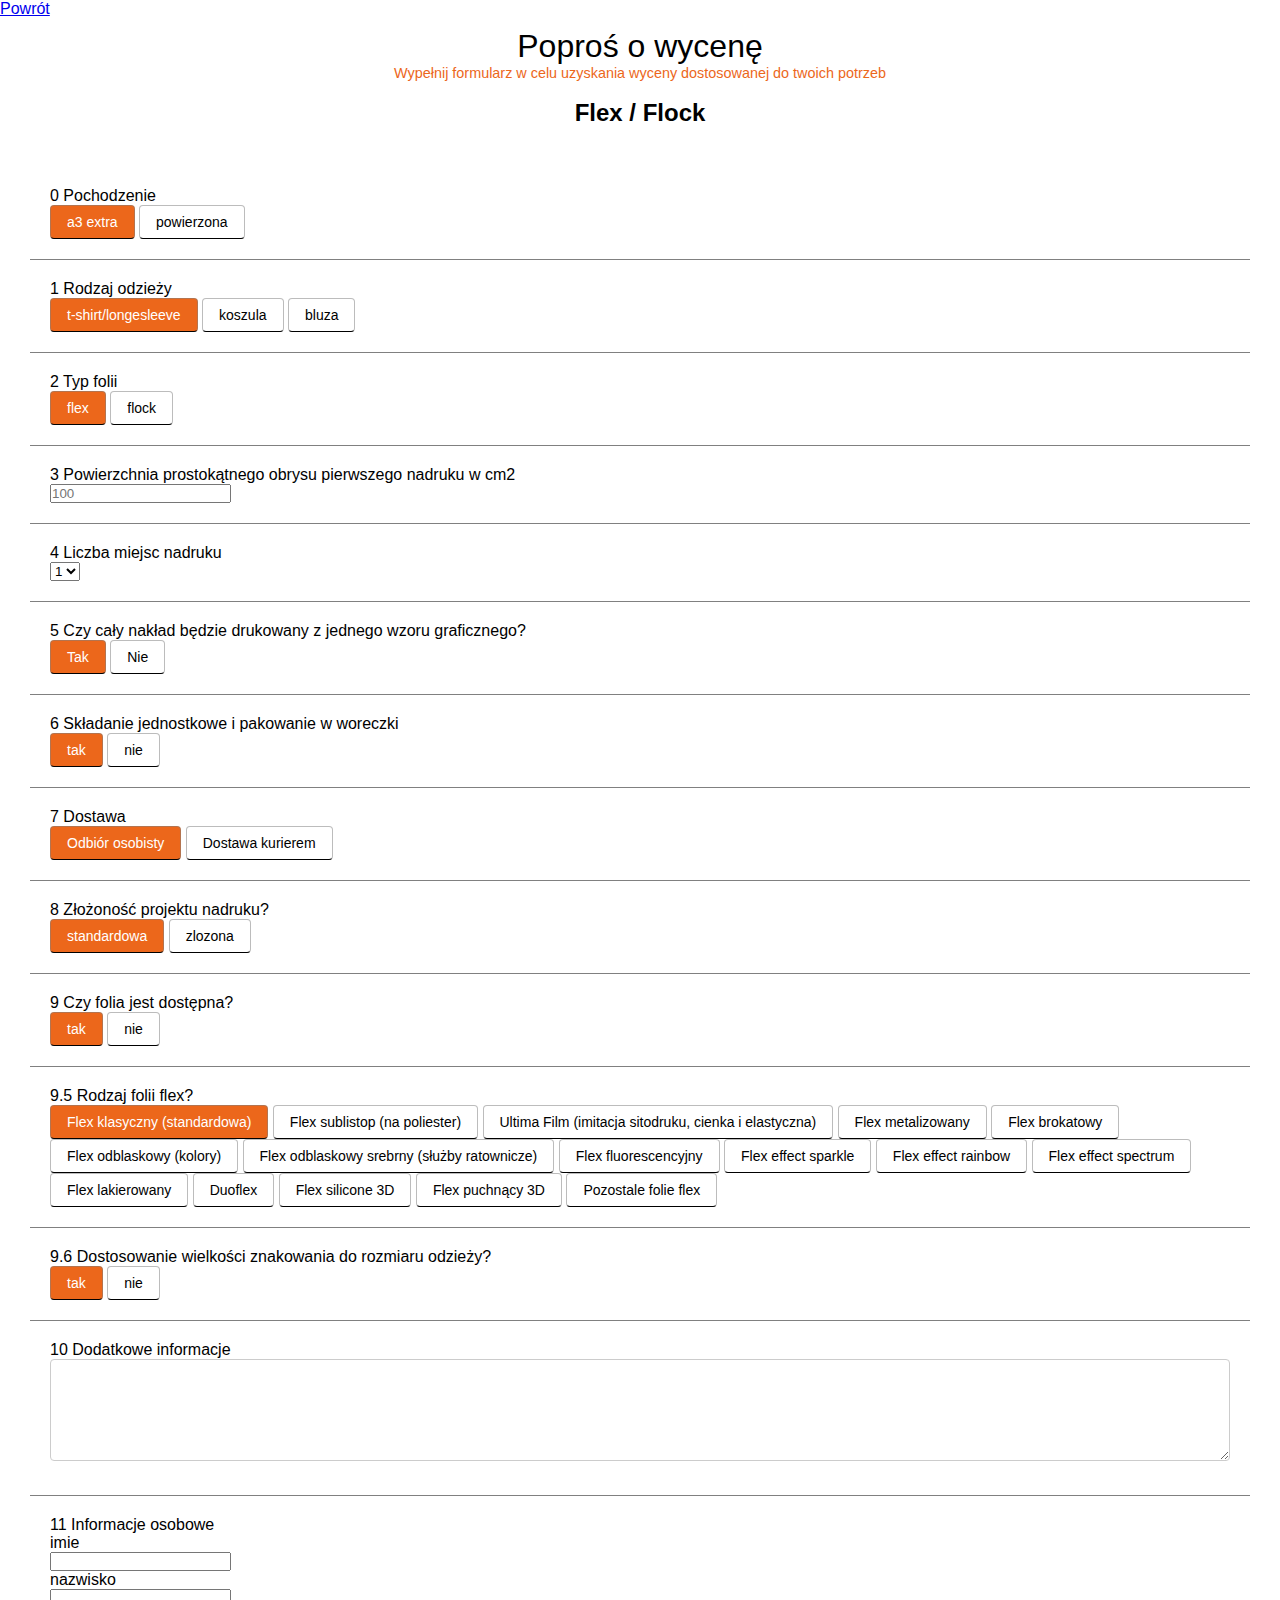
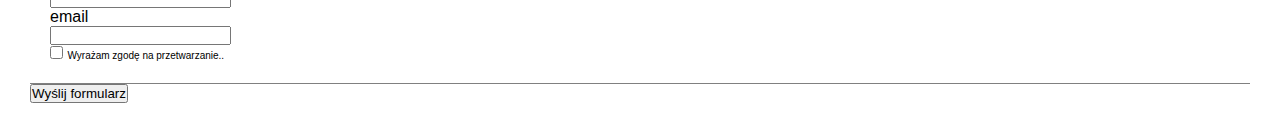
<file: form/flexflock.html>
<!DOCTYPE html>
<html lang="en">
  <head>
    <meta charset="UTF-8" />
    <meta name="viewport" content="width=device-width, initial-scale=1.0" />
    <title>Document</title>
    <link rel="stylesheet" href="style.css" />
  </head>
  <body>
    <a href="../index.html">Powrót</a>
    <header>
      <h1>Poproś o wycenę</h1>
      <h3>
        Wypełnij formularz w celu uzyskania wyceny dostosowanej do twoich
        potrzeb
      </h3>
      <br />
      <h2>Flex / Flock</h2>
    </header>

    <form action="">
      <div class="row">
        <div class="inside">
          <span class="number">0</span>
          <span class="title">Pochodzenie</span>
          <div class="content">
            <input
              class="run"
              type="radio"
              id="a3extra"
              name="pochodzenie"
              value="a3extra"
              checked
            />
            <label for="a3extra"><span>a3 extra</span></label>
            <input
              class="run"
              type="radio"
              id="powierzona"
              name="pochodzenie"
              value="powierzona"
            />
            <label for="powierzona"><span>powierzona</span></label>
          </div>
        </div>
      </div>
      <div class="row">
        <div class="inside">
          <span class="number">1</span>
          <span class="title">Rodzaj odzieży</span>
          <div class="content">
            <input
              class="run"
              type="radio"
              id="tshirt"
              name="rodzaj"
              value="tshirt"
              checked
            />
            <label for="tshirt"><span>t-shirt/longesleeve</span></label>
            <input
              class="run"
              type="radio"
              id="koszula"
              name="rodzaj"
              value="koszula"
            />
            <label for="koszula"><span>koszula</span></label>
            <input
              class="run"
              type="radio"
              id="bluza"
              name="rodzaj"
              value="bluza"
            />
            <label for="bluza"><span>bluza</span></label>
          </div>
        </div>
      </div>
      <div class="row">
        <div class="inside">
          <span class="number">2</span>
          <span class="title">Typ folii</span>
          <div class="content">
            <input
              class="run"
              type="radio"
              id="flex"
              name="folia"
              value="flex"
              checked
            />
            <label for="flex"><span>flex</span></label>
            <input
              class="run"
              type="radio"
              id="flock"
              name="folia"
              value="flock"
            />
            <label for="flock"><span>flock</span></label>
          </div>
        </div>
      </div>
      <div class="row">
        <div class="inside">
          <span class="number">3</span>
          <span class="title"
            >Powierzchnia prostokątnego obrysu pierwszego nadruku w cm2</span
          >
          <div class="content">
            <input
              class="run"
              placeholder="100"
              id="powierzchnia"
              name="powierzchnia"
              type="number"
            />
          </div>
        </div>
      </div>

      <div class="row">
        <div class="inside">
          <span class="number">4</span>
          <span class="title">Liczba miejsc nadruku</span>
          <div class="content">
            <select name="liczba" id="liczba">
              <option value="1" selected>1</option>
              <option value="2">2</option>
              <option value="3">3</option>
              <option value="4">4</option>
              <option value="5">5</option>
              <option value="6">6</option>
            </select>
          </div>
        </div>
      </div>

      <div class="row">
        <div class="inside">
          <span class="number">5</span>
          <span class="title"
            >Czy cały nakład będzie drukowany z jednego wzoru graficznego?
          </span>
          <div class="content">
            <input
              class="run"
              type="radio"
              id="wzortak"
              name="wzor"
              value="wzortak"
              checked
            />
            <label for="wzortak"><span>Tak</span></label>
            <input
              class="run"
              type="radio"
              id="wzornie"
              name="wzor"
              value="wzornie"
            />
            <label for="wzornie"><span>Nie</span></label>
          </div>
        </div>
      </div>

      <div class="row">
        <div class="inside">
          <span class="number">6</span>
          <span class="title"
            >Składanie jednostkowe i pakowanie w woreczki</span
          >
          <div class="content">
            <input
              class="run"
              type="radio"
              id="tak"
              name="woreczki"
              value="tak"
              checked
            />
            <label for="tak"><span>tak</span></label>
            <input
              class="run"
              type="radio"
              id="nie"
              name="woreczki"
              value="nie"
            />
            <label for="nie"><span>nie</span></label>
          </div>
        </div>
      </div>

      <div class="row">
        <div class="inside">
          <span class="number">7</span>
          <span class="title">Dostawa</span>
          <div class="content">
            <input
              class="run"
              type="radio"
              id="osobisty"
              name="dostawa"
              value="osobisty"
              checked
            />
            <label for="osobisty"><span>Odbiór osobisty</span></label>
            <input
              class="run"
              type="radio"
              id="kurier"
              name="dostawa"
              value="kurier"
            />
            <label for="kurier"><span>Dostawa kurierem</span></label>
          </div>
        </div>
      </div>

      <div class="row">
        <div class="inside">
          <span class="number">8</span>
          <span class="title">Złożoność projektu nadruku? </span>
          <div class="content">
            <input
              class="run"
              type="radio"
              id="standardowa"
              name="zlozonosc"
              value="standardowa"
              checked
            />
            <label for="standardowa"><span>standardowa</span></label>
            <input
              class="run"
              type="radio"
              id="zlozona"
              name="zlozonosc"
              value="zlozona"
            />
            <label for="zlozona"><span>zlozona</span></label>
          </div>
        </div>
      </div>

      <div class="row">
        <div class="inside">
          <span class="number">9</span>
          <span class="title">Czy folia jest dostępna?</span>
          <div class="content">
            <input
              class="run"
              type="radio"
              id="dosteptak"
              name="dostepnosc"
              value="dosteptak"
              checked
            />
            <label for="dosteptak"><span>tak</span></label>
            <input
              class="run"
              type="radio"
              id="dostepnie"
              name="dostepnosc"
              value="dostepnie"
            />
            <label for="dostepnie"><span>nie</span></label>
          </div>
        </div>
      </div>

      <div class="row">
        <div class="inside">
          <span class="number">9.5</span>
          <span class="title">Rodzaj folii flex? </span>
          <div class="content">
            <input
              class="run"
              type="radio"
              id="c26"
              name="cc9"
              value="wsp"
              checked
            />
            <label for="c26"><span>Flex klasyczny (standardowa)</span></label>
            <input
              class="run"
              type="radio"
              id="c27"
              name="cc9"
              value="sublistop"
            />
            <label for="c27"><span>Flex sublistop (na poliester)</span></label>
            <input
              class="run"
              type="radio"
              id="c28"
              name="cc9"
              value="chromaflex"
            />
            <label for="c28"
              ><span
                >Ultima Film (imitacja sitodruku, cienka i elastyczna)</span
              ></label
            >
            <input
              class="run"
              type="radio"
              id="c29"
              name="cc9"
              value="metalizowany"
            />
            <label for="c29"><span>Flex metalizowany</span></label>
            <input
              class="run"
              type="radio"
              id="c30"
              name="cc9"
              value="brokatowy"
            />
            <label for="c30"><span>Flex brokatowy</span></label>
            <input
              class="run"
              type="radio"
              id="c31"
              name="cc9"
              value="odblaskowy_kolory"
            />
            <label for="c31"><span>Flex odblaskowy (kolory)</span></label>
            <input
              class="run"
              type="radio"
              id="c32"
              name="cc9"
              value="odblaskowy_srebrny"
            />
            <label for="c32"
              ><span>Flex odblaskowy srebrny (służby ratownicze)</span></label
            >
            <input
              class="run"
              type="radio"
              id="c49"
              name="cc9"
              value="fluorescencyjny"
            />
            <label for="c49"><span>Flex fluorescencyjny</span></label>
            <input
              class="run"
              type="radio"
              id="c50"
              name="cc9"
              value="sparkle"
            />
            <label for="c50"><span>Flex effect sparkle</span></label>
            <input
              class="run"
              type="radio"
              id="c51"
              name="cc9"
              value="rainbow"
            />
            <label for="c51"><span>Flex effect rainbow</span></label>
            <input
              class="run"
              type="radio"
              id="c52"
              name="cc9"
              value="spectrum"
            />
            <label for="c52"><span>Flex effect spectrum</span></label>
            <input
              class="run"
              type="radio"
              id="c53"
              name="cc9"
              value="lakierowany"
            />
            <label for="c53"><span>Flex lakierowany</span></label>
            <input
              class="run"
              type="radio"
              id="c54"
              name="cc9"
              value="duoflex"
            />
            <label for="c54"><span>Duoflex</span></label>
            <input
              class="run"
              type="radio"
              id="c55"
              name="cc9"
              value="silicone"
            />
            <label for="c55"><span>Flex silicone 3D</span></label>
            <input
              class="run"
              type="radio"
              id="c56"
              name="cc9"
              value="puchnacy"
            />
            <label for="c56"><span>Flex puchnący 3D</span></label>
            <input
              class="run"
              type="radio"
              id="c57"
              name="cc9"
              value="pozostale"
            />
            <label for="c57"><span>Pozostale folie flex</span></label>
          </div>
        </div>
      </div>

      <div class="row">
        <div class="inside">
          <span class="number">9.6</span>
          <span class="title"
            >Dostosowanie wielkości znakowania do rozmiaru odzieży?
          </span>
          <div class="content">
            <input
              class="run"
              type="radio"
              id="wielkosctak"
              name="wielkoscdost"
              value="wielkosctak"
              checked
            />
            <label for="wielkosctak"><span>tak</span></label>
            <input
              class="run"
              type="radio"
              id="wielkoscnie"
              name="wielkoscdost"
              value="wielkoscnie"
            />
            <label for="wielkoscnie"><span>nie</span></label>
          </div>
        </div>
      </div>

      <div class="row">
        <div class="insdie">
          <span class="number">10</span>
          <label for="textarea" class="title">Dodatkowe informacje</label>
          <br />
          <textarea name="textarea" id="textarea" cols="30" rows="5"></textarea>
        </div>
      </div>

      <div class="row">
        <div class="inside">
          <span class="number">11</span>
          <span class="title">Informacje osobowe</span>
          <div class="content">
            <label for="imie"><span> imie</span></label
            ><br />
            <input class="run" type="text" id="imie" name="imie" required />
            <br />
            <label for="nazwisko"><span>nazwisko</span></label
            ><br />
            <input
              class="run"
              type="text"
              id="nazwisko"
              name="nazwisko"
              required
            />
            <br />
            <label for="email"><span>email</span></label
            ><br />
            <input class="run" type="email" id="email" name="email" required />

            <div class="regulamin">
              <input type="checkbox" name="check" id="check" required />
              <label for="check" class="check"
                >Wyrażam zgodę na przetwarzanie..</label
              >
            </div>
          </div>
        </div>
      </div>
      <button>Wyślij formularz</button>
    </form>
  </body>
</html>
</file>
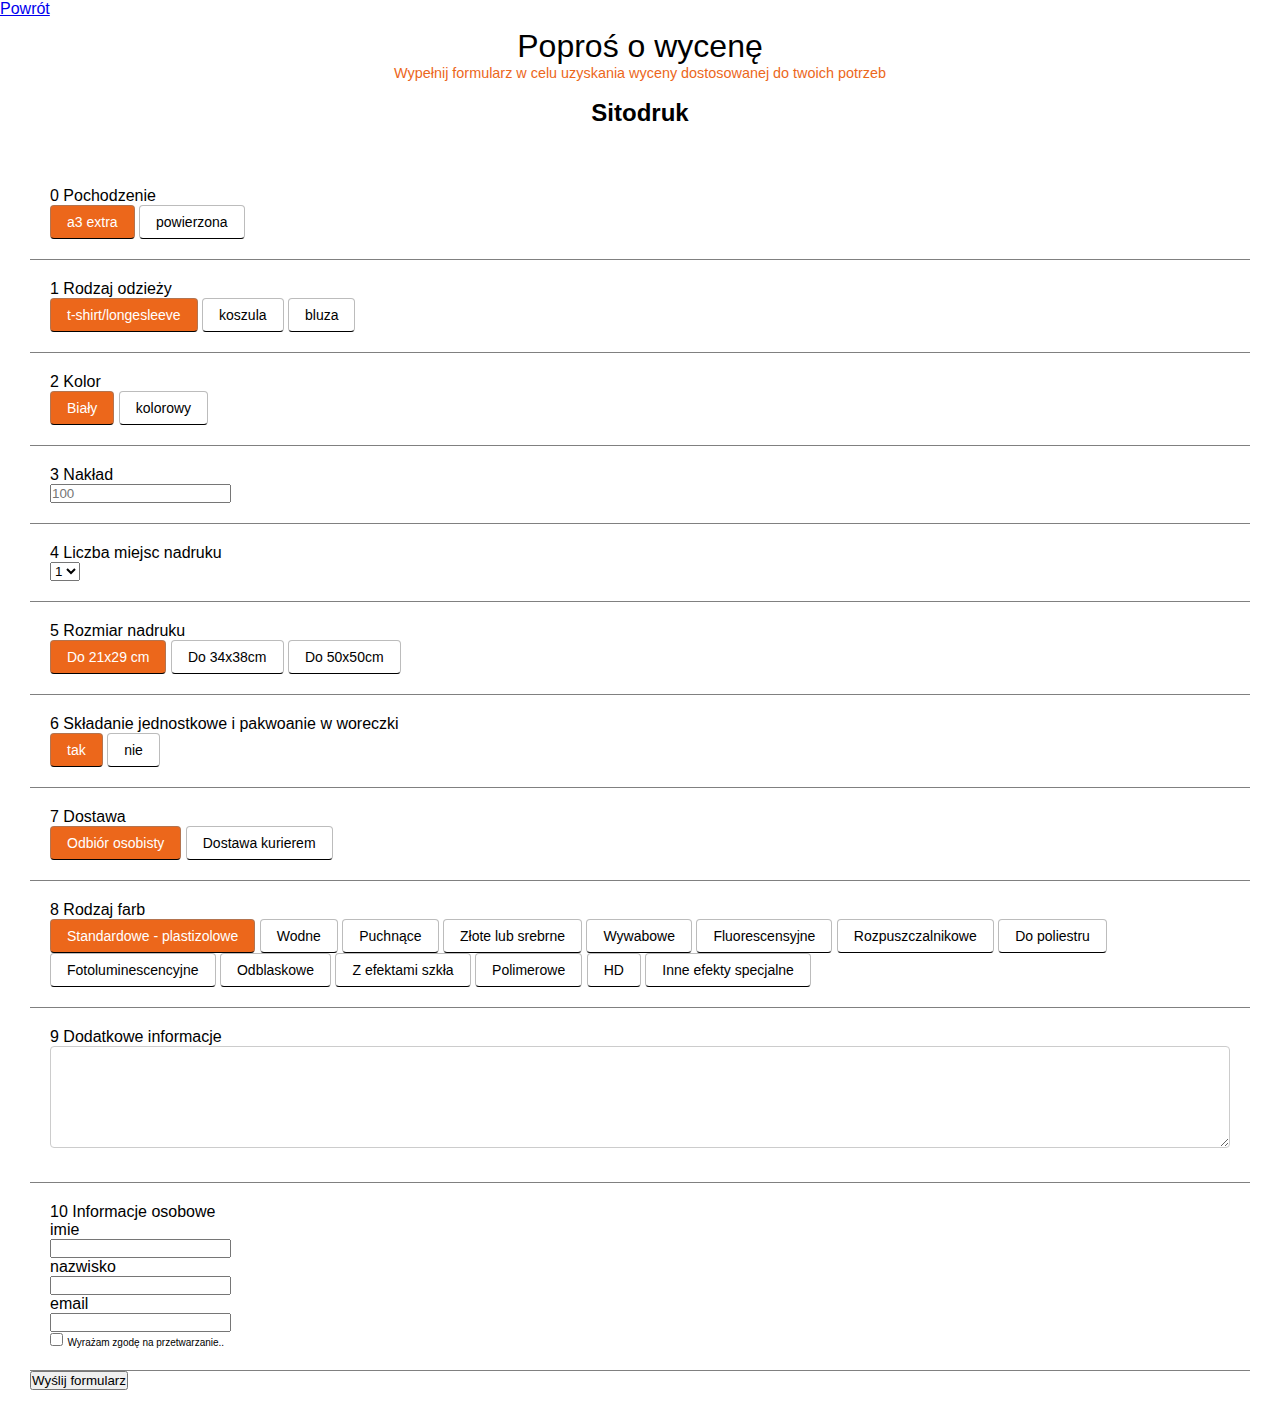
<file: form/sitodruk.html>
<!DOCTYPE html>
<html lang="en">
  <head>
    <meta charset="UTF-8" />
    <meta name="viewport" content="width=device-width, initial-scale=1.0" />
    <title>Document</title>
    <link rel="stylesheet" href="style.css" />
  </head>
  <body>
    <a href="../index.html">Powrót</a>
    <header>
      <h1>Poproś o wycenę</h1>
      <h3>
        Wypełnij formularz w celu uzyskania wyceny dostosowanej do twoich
        potrzeb
      </h3>
      <br />
      <h2>Sitodruk</h2>
    </header>

    <form action="">
      <div class="row">
        <div class="inside">
          <span class="number">0</span>
          <span class="title">Pochodzenie</span>
          <div class="content">
            <input
              class="run"
              type="radio"
              id="a3extra"
              name="pochodzenie"
              value="a3extra"
              checked
            />
            <label for="a3extra"><span>a3 extra</span></label>
            <input
              class="run"
              type="radio"
              id="powierzona"
              name="pochodzenie"
              value="powierzona"
            />
            <label for="powierzona"><span>powierzona</span></label>
          </div>
        </div>
      </div>
      <div class="row">
        <div class="inside">
          <span class="number">1</span>
          <span class="title">Rodzaj odzieży</span>
          <div class="content">
            <input
              class="run"
              type="radio"
              id="tshirt"
              name="rodzaj"
              value="tshirt"
              checked
            />
            <label for="tshirt"><span>t-shirt/longesleeve</span></label>
            <input
              class="run"
              type="radio"
              id="koszula"
              name="rodzaj"
              value="koszula"
            />
            <label for="koszula"><span>koszula</span></label>
            <input
              class="run"
              type="radio"
              id="bluza"
              name="rodzaj"
              value="bluza"
            />
            <label for="bluza"><span>bluza</span></label>
          </div>
        </div>
      </div>
      <div class="row">
        <div class="inside">
          <span class="number">2</span>
          <span class="title">Kolor</span>
          <div class="content">
            <input
              class="run"
              type="radio"
              id="biały"
              name="kolor"
              value="biały"
              checked
            />
            <label for="biały"><span>Biały</span></label>
            <input
              class="run"
              type="radio"
              id="kolorowy"
              name="kolor"
              value="kolorowy"
            />
            <label for="kolorowy"><span>kolorowy</span></label>
          </div>
        </div>
      </div>
      <div class="row">
        <div class="inside">
          <span class="number">3</span>
          <span class="title">Nakład</span>
          <div class="content">
            <input
              class="run"
              placeholder="100"
              id="naklad"
              name="naklad"
              type="number"
            />
          </div>
        </div>
      </div>

      <div class="row">
        <div class="inside">
          <span class="number">4</span>
          <span class="title">Liczba miejsc nadruku</span>
          <div class="content">
            <select name="liczba" id="liczba">
              <option value="1" selected>1</option>
              <option value="2">2</option>
              <option value="3">3</option>
              <option value="4">4</option>
              <option value="5">5</option>
              <option value="6">6</option>
            </select>
          </div>
        </div>
      </div>

      <div class="row">
        <div class="inside">
          <span class="number">5</span>
          <span class="title">Rozmiar nadruku</span>
          <div class="content">
            <input
              class="run"
              type="radio"
              id="maly"
              name="wielkosc"
              value="maly"
              checked
            />
            <label for="maly"><span>Do 21x29 cm</span></label>
            <input
              class="run"
              type="radio"
              id="sredni"
              name="wielkosc"
              value="sredni"
            />
            <label for="sredni"><span>Do 34x38cm</span></label>
            <input
              class="run"
              type="radio"
              id="duzy"
              name="wielkosc"
              value="duzy"
            />
            <label for="duzy"><span>Do 50x50cm</span></label>
          </div>
        </div>
      </div>

      <div class="row">
        <div class="inside">
          <span class="number">6</span>
          <span class="title"
            >Składanie jednostkowe i pakwoanie w woreczki</span
          >
          <div class="content">
            <input
              class="run"
              type="radio"
              id="tak"
              name="woreczki"
              value="tak"
              checked
            />
            <label for="tak"><span>tak</span></label>
            <input
              class="run"
              type="radio"
              id="nie"
              name="woreczki"
              value="nie"
            />
            <label for="nie"><span>nie</span></label>
          </div>
        </div>
      </div>

      <div class="row">
        <div class="inside">
          <span class="number">7</span>
          <span class="title">Dostawa</span>
          <div class="content">
            <input
              class="run"
              type="radio"
              id="osobisty"
              name="dostawa"
              value="osobisty"
              checked
            />
            <label for="osobisty"><span>Odbiór osobisty</span></label>
            <input
              class="run"
              type="radio"
              id="kurier"
              name="dostawa"
              value="kurier"
            />
            <label for="kurier"><span>Dostawa kurierem</span></label>
          </div>
        </div>
      </div>
      <div class="row">
        <div class="inside">
          <span class="number">8</span>
          <span class="title">Rodzaj farb</span>
          <div class="content">
            <input
              class="run"
              type="radio"
              id="c26"
              name="cc9"
              value="plastizolowa"
              checked
            />
            <label for="c26"><span>Standardowe - plastizolowe</span></label>
            <input class="run" type="radio" id="c27" name="cc9" value="wodna" />
            <label for="c27"><span>Wodne</span></label>
            <input
              class="run"
              type="radio"
              id="c28"
              name="cc9"
              value="puchnaca"
            />
            <label for="c28"><span>Puchnące</span></label>
            <input class="run" type="radio" id="c29" name="cc9" value="zlota" />
            <label for="c29"><span>Złote lub srebrne</span></label>
            <input
              class="run"
              type="radio"
              id="c30"
              name="cc9"
              value="wywabowa"
            />
            <label for="c30"><span>Wywabowe</span></label>
            <input
              class="run"
              type="radio"
              id="c31"
              name="cc9"
              value="fluorescensyjna"
            />
            <label for="c31"><span>Fluorescensyjne</span></label>
            <input
              class="run"
              type="radio"
              id="c32"
              name="cc9"
              value="rozpuszczalnikowa"
            />
            <label for="c32"><span>Rozpuszczalnikowe </span></label>
            <input
              class="run"
              type="radio"
              id="c322"
              name="cc9"
              value="do_poliestru"
            />
            <label for="c322"><span>Do poliestru</span></label>
            <input
              class="run"
              type="radio"
              id="c323"
              name="cc9"
              value="fotoluminescencyjne"
            />
            <label for="c323"><span>Fotoluminescencyjne</span></label>
            <input
              class="run"
              type="radio"
              id="c324"
              name="cc9"
              value="odblaskowe"
            />
            <label for="c324"><span>Odblaskowe</span></label>
            <input
              class="run"
              type="radio"
              id="c325"
              name="cc9"
              value="z_efektami_szkla"
            />
            <label for="c325"><span>Z efektami szkła</span></label>
            <input
              class="run"
              type="radio"
              id="c326"
              name="cc9"
              value="polimerowe"
            />
            <label for="c326"><span>Polimerowe</span></label>
            <input class="run" type="radio" id="c327" name="cc9" value="hd" />
            <label for="c327"><span>HD</span></label>
            <input
              class="run"
              type="radio"
              id="c328"
              name="cc9"
              value="inne_efekty_specjalne"
            />
            <label for="c328"><span>Inne efekty specjalne</span></label>
          </div>
        </div>
      </div>
      <div class="row">
        <div class="insdie">
          <span class="number">9</span>
          <label for="textarea" class="title">Dodatkowe informacje</label>
          <br />
          <textarea name="textarea" id="textarea" cols="30" rows="5"></textarea>
        </div>
      </div>
      <div class="row">
        <div class="inside">
          <span class="number">10</span>
          <span class="title">Informacje osobowe</span>
          <div class="content">
            <label for="imie"><span> imie</span></label
            ><br />
            <input class="run" type="text" id="imie" name="imie" required />
            <br />
            <label for="nazwisko"><span>nazwisko</span></label
            ><br />
            <input
              class="run"
              type="text"
              id="nazwisko"
              name="nazwisko"
              required
            />
            <br />
            <label for="email"><span>email</span></label
            ><br />
            <input class="run" type="email" id="email" name="email" required />

            <div class="regulamin">
              <input type="checkbox" name="check" id="check" required />
              <label for="check" class="check"
                >Wyrażam zgodę na przetwarzanie..</label
              >
            </div>
          </div>
        </div>
      </div>
      <button>Wyślij formularz</button>
    </form>
  </body>
</html>
</file>
<file: style.css>
* {
  margin: 0;
  padding: 0;
  box-sizing: border-box;
  font-family: Arial, Helvetica, sans-serif;
}

input[type="radio"] {
  display: none;
}

/* Style for the custom radio button */
input[type="radio"] + label {
  display: inline-block;
  padding: 8px 16px;
  font-family: Arial, sans-serif;
  font-size: 14px;
  cursor: pointer;
  border: 1px solid rgba(128, 128, 128, 0.53); /* Border color */
  border-bottom: 1px solid black; /* Border color */
  border-radius: 4px;
  background-color: #fff;
  color: black; /* Text color */
  transition: background-color 0.3s, color 0.3s;
}

/* Style for the checked custom radio button */
input[type="radio"]:checked + label {
  background-color: #ec671b; /* Background color when selected */
  color: #fff; /* Text color when selected */
}

/* Hover effect for the custom radio button */
input[type="radio"] + label:hover {
  background-color: #ec671b;
  color: #fff;
}

/* Style for custom text input */
.text-input {
  display: block;
  width: 100%;
  padding: 8px 16px;
  font-family: Arial, sans-serif;
  font-size: 14px;
  border: 1px solid rgba(128, 128, 128, 0.53);
  border-radius: 4px;
  background-color: #fff;
  color: black;
  transition: border-color 0.3s, background-color 0.3s, color 0.3s;
}

/* Hover effect for custom text input */
.text-input:hover,
.text-input:focus {
  border-color: #3498db;
  background-color: #f0f0f0;
}

/* Style for number class */

/* Style for row class */
.row {
  padding: 20px;
  border-bottom: 1px solid gray;
}

.check {
  font-size: x-small;
}

h1 {
  font-weight: 500;
}

h3 {
  font-weight: 300;
  font-size: 0.9em;
  color: #ec671b;
  max-width: 70%;
  margin: auto;
}

header {
  text-align: center;
  padding: 10px 50px;
}

form {
  padding: 30px;
}

/* Style for the textarea */
textarea {
  width: 100%;
  padding: 10px;
  margin-bottom: 10px;
  box-sizing: border-box;
  border: 1px solid #ccc;
  border-radius: 4px;
  font-family: Arial, sans-serif;
  font-size: 14px;
  resize: vertical; /* Allow vertical resizing */
}

/* Hover effect for the textarea */
textarea:hover,
textarea:focus {
  border-color: #3498db;
}
</file>
<file: form/style.css>
* {
  margin: 0;
  padding: 0;
  box-sizing: border-box;
  font-family: Arial, Helvetica, sans-serif;
}

input[type="radio"] {
  display: none;
}

/* Style for the custom radio button */
input[type="radio"] + label {
  display: inline-block;
  padding: 8px 16px;
  font-family: Arial, sans-serif;
  font-size: 14px;
  cursor: pointer;
  border: 1px solid rgba(128, 128, 128, 0.53); /* Border color */
  border-bottom: 1px solid black; /* Border color */
  border-radius: 4px;
  background-color: #fff;
  color: black; /* Text color */
  transition: background-color 0.3s, color 0.3s;
}

/* Style for the checked custom radio button */
input[type="radio"]:checked + label {
  background-color: #ec671b; /* Background color when selected */
  color: #fff; /* Text color when selected */
}

/* Hover effect for the custom radio button */
input[type="radio"] + label:hover {
  background-color: #ec671b;
  color: #fff;
}

/* Style for custom text input */
.text-input {
  display: block;
  width: 100%;
  padding: 8px 16px;
  font-family: Arial, sans-serif;
  font-size: 14px;
  border: 1px solid rgba(128, 128, 128, 0.53);
  border-radius: 4px;
  background-color: #fff;
  color: black;
  transition: border-color 0.3s, background-color 0.3s, color 0.3s;
}

/* Hover effect for custom text input */
.text-input:hover,
.text-input:focus {
  border-color: #3498db;
  background-color: #f0f0f0;
}

/* Style for number class */

/* Style for row class */
.row {
  padding: 20px;
  border-bottom: 1px solid gray;
}

.check {
  font-size: x-small;
}

h1 {
  font-weight: 500;
}

h3 {
  font-weight: 300;
  font-size: 0.9em;
  color: #ec671b;
  max-width: 70%;
  margin: auto;
}

header {
  text-align: center;
  padding: 10px 50px;
}

form {
  padding: 30px;
}

/* Style for the textarea */
textarea {
  width: 100%;
  padding: 10px;
  margin-bottom: 10px;
  box-sizing: border-box;
  border: 1px solid #ccc;
  border-radius: 4px;
  font-family: Arial, sans-serif;
  font-size: 14px;
  resize: vertical; /* Allow vertical resizing */
}

/* Hover effect for the textarea */
textarea:hover,
textarea:focus {
  border-color: #3498db;
}
</file>
